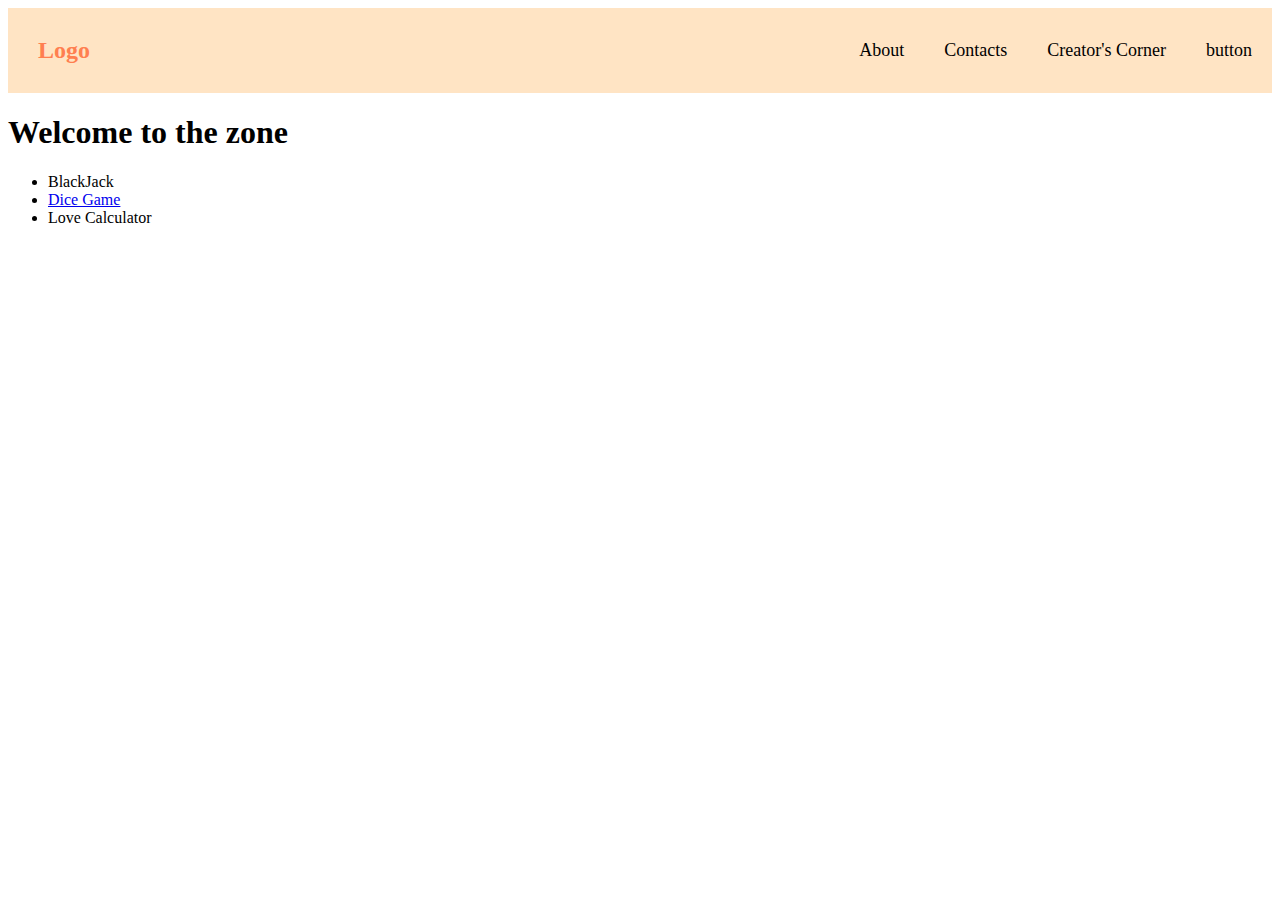
<file: index.html>
<!DOCTYPE html>
<html lang="en">
<head>
    <meta charset="UTF-8">
    <meta name="viewport" content="width=device-width, initial-scale=1.0">
    <title>Playzone - Your Home to JavaScript Games</title>

    <link rel="stylesheet" href="style.css">

</head>
<body>

    <nav>
        <div class="logo">
            <p>Logo</p>
        </div>
        <div class="navItem">
            <ul>
                <li>About</li>
                <li>Contacts</li>
                <li>Creator's Corner</li>
                <li>button</li>
            </ul>
        </div>
    </nav>
    
    <h1>Welcome to the zone</h1>

    <div class="gameList">
        <ul>
            <li>BlackJack</li>
            <li><a href="./MusicKit/index.html">Dice Game</a></li>
            <li>Love Calculator</li>
        </ul>
    </div>

    <script src="script.js"></script>
</body>
</html>
</file>
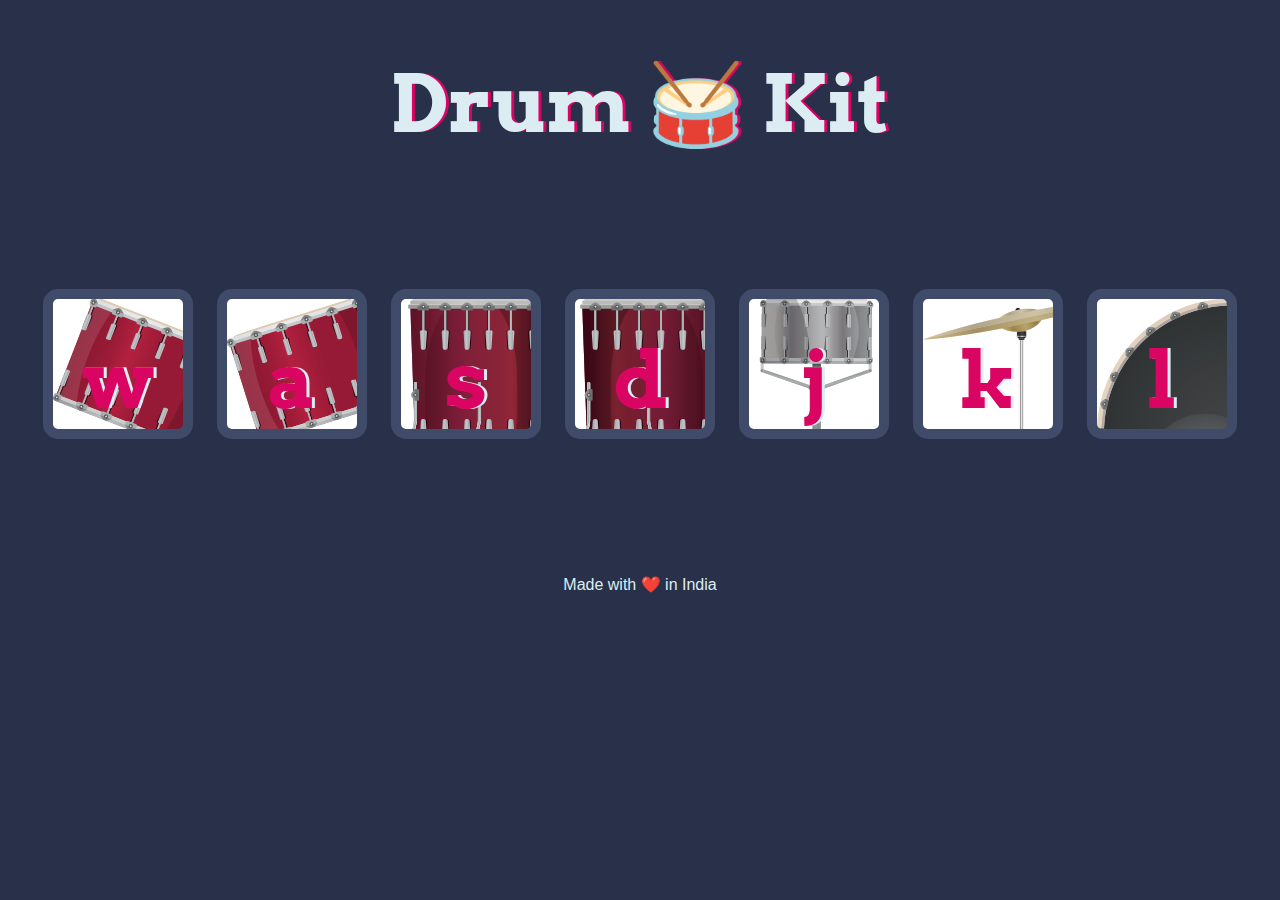
<file: MusicKit/index.html>
<!DOCTYPE html>
<html lang="en" dir="ltr">

<head>
  <meta charset="utf-8">
  <title>Drum Kit</title>
  <link rel="stylesheet" href="styles.css">
  <link href="https://fonts.googleapis.com/css?family=Arvo" rel="stylesheet">
</head>

<body>

  <h1 id="title">Drum 🥁 Kit</h1>
  <div class="set">
    <button class="w drum">w</button>
    <button class="a drum">a</button>
    <button class="s drum">s</button>
    <button class="d drum">d</button>
    <button class="j drum">j</button>
    <button class="k drum">k</button>
    <button class="l drum">l</button>
  </div>


  <footer>
    Made with ❤️ in India
  </footer>

  <script src="script.js"></script>
</body>

</html>
</file>
<file: style.css>
nav{
    background-color: bisque;
    display: flex;
    justify-content: space-between;
    align-items: center;
    
}

nav .logo{
    color: coral;
    font-weight: 700;
    display: flex;
    justify-content: flex-start;
    padding: 5px 30px;
    font-size: x-large;
}

nav .navItem ul{
    display: flex;
    justify-content: space-between;
    list-style: none;
}

nav .navItem ul li{
    font-size: large;
    padding: 5px 20px;
}

nav .navItem ul li:hover{
    background-color: coral;
    border-radius: 20px;
    color: antiquewhite;
    margin: 1px;
}
</file>
<file: MusicKit/styles.css>
body {
    text-align: center;
    background-color: #283149;
  }
  
  h1 {
    font-size: 5rem;
    color: #DBEDF3;
    font-family: "Arvo", cursive;
    text-shadow: 3px 0 #DA0463;
  
  }
  
  footer {
    color: #DBEDF3;
    font-family: sans-serif;
  }
  
  .w {
    background-image: url("images/tom1.png");
  }
  
  .a {
    background-image: url("images/tom2.png");
  }
  
  .s {
    background-image: url("images/tom3.png");
  }
  
  .d {
    background-image: url("images/tom4.png");
  }
  
  .j {
    background-image: url("images/snare.png");
  }
  
  .k {
    background-image: url("images/crash.png");
  }
  
  .l {
    background-image: url("images/kick.png");
  }
  
  .set {
    margin: 10% auto;
  }
  
  .game-over {
    background-color: red;
    opacity: 0.8;
  }
  
  .pressed {
    box-shadow: 0 3px 4px 0 #DBEDF3;
    opacity: 0.5;
  }
  
  .red {
    color: red;
  }
  
  .drum {
    outline: none;
    border: 10px solid #404B69;
    font-size: 5rem;
    font-family: 'Arvo', cursive;
    line-height: 2;
    font-weight: 900;
    color: #DA0463;
    text-shadow: 3px 0 #DBEDF3;
    border-radius: 15px;
    display: inline-block;
    width: 150px;
    height: 150px;
    text-align: center;
    margin: 10px;
    background-color: white;
  }
</file>
